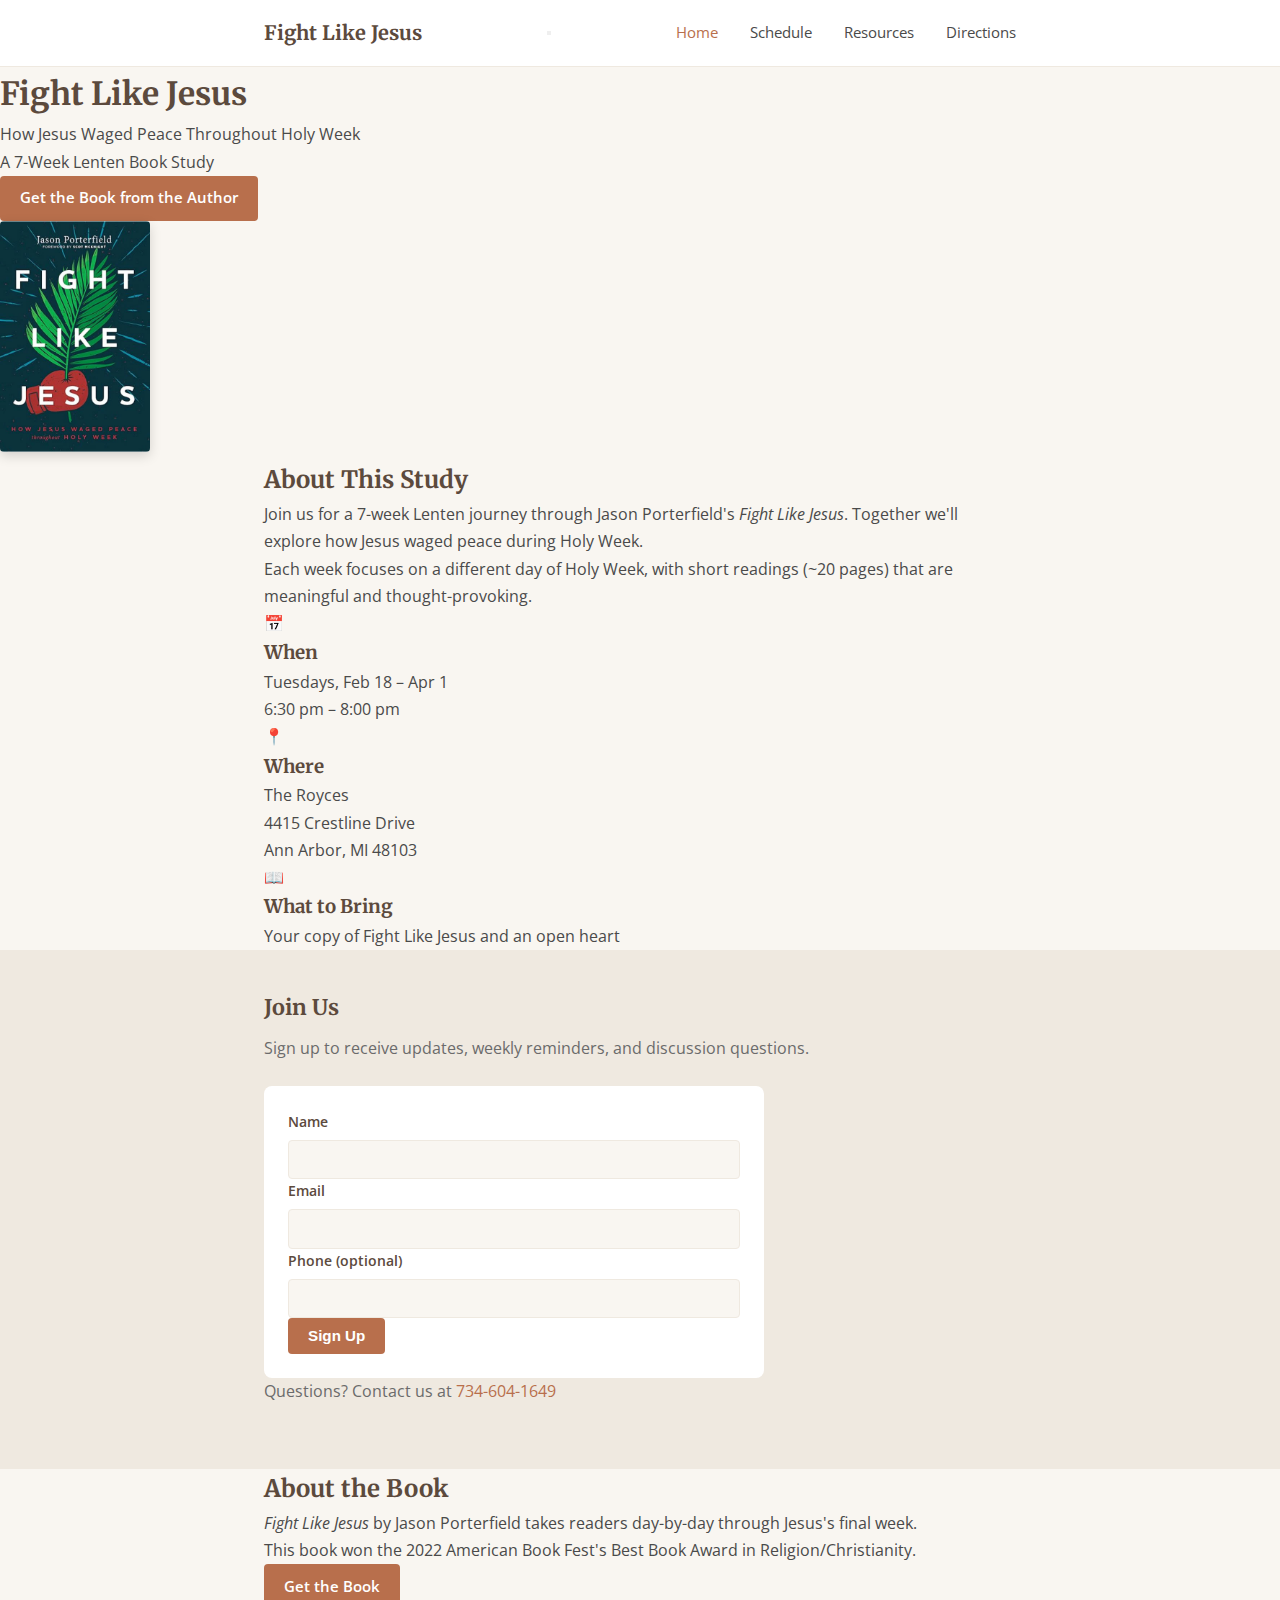
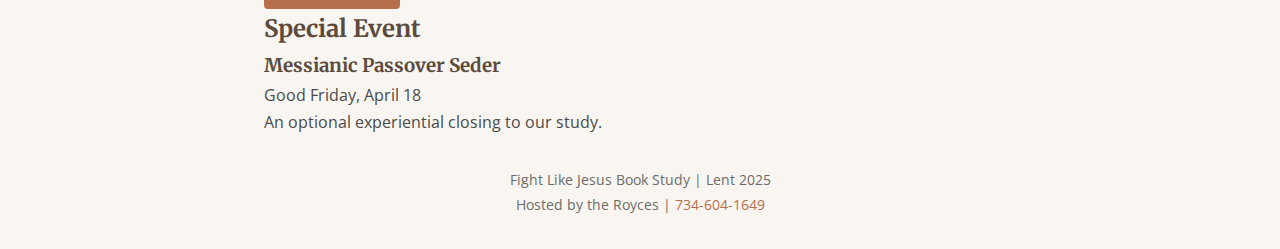
<file: index.html>
<!DOCTYPE html>
<html lang="en">
<head>
    <meta charset="UTF-8">
    <meta name="viewport" content="width=device-width, initial-scale=1.0">
    <title>Fight Like Jesus | Lenten Book Study</title>
    <link rel="stylesheet" href="styles.css">
    <link rel="preconnect" href="https://fonts.googleapis.com">
    <link rel="preconnect" href="https://fonts.gstatic.com" crossorigin>
    <link href="https://fonts.googleapis.com/css2?family=Merriweather:wght@400;700&family=Open+Sans:wght@400;600&display=swap" rel="stylesheet">
</head>
<body>
    <nav class="navbar">
        <div class="nav-container">
            <a href="index.html" class="nav-logo">Fight Like Jesus</a>
            <button class="nav-toggle" aria-label="Toggle navigation">
                <span></span>
                <span></span>
                <span></span>
            </button>
            <ul class="nav-menu">
                <li><a href="index.html" class="active">Home</a></li>
                <li><a href="schedule.html">Schedule</a></li>
                <li><a href="resources.html">Resources</a></li>
                <li><a href="directions.html">Directions</a></li>
            </ul>
        </div>
    </nav>

    <header class="hero">
        <div class="hero-content">
            <div class="hero-layout">
                <div class="hero-text">
                    <h1>Fight Like Jesus</h1>
                    <p class="subtitle">How Jesus Waged Peace Throughout Holy Week</p>
                    <p class="author">A 7-Week Lenten Book Study</p>
                    <a href="https://jasonporterfield.com/fight-like-jesus/" class="btn btn-hero" target="_blank">Get the Book from the Author</a>
                </div>
                <div class="hero-book">
                    <img src="book-cover.jpg" alt="Fight Like Jesus book cover" class="book-cover">
                </div>
            </div>
        </div>
    </header>

    <main>
        <section class="intro">
            <div class="container">
                <h2>About This Study</h2>
                <p>Join us for a 7-week Lenten journey through Jason Porterfield's <em>Fight Like Jesus</em>. Together we'll explore how Jesus waged peace during Holy Week.</p>
                <p>Each week focuses on a different day of Holy Week, with short readings (~20 pages) that are meaningful and thought-provoking.</p>

                <div class="highlights">
                    <div class="highlight-card">
                        <div class="highlight-icon">📅</div>
                        <h3>When</h3>
                        <p>Tuesdays, Feb 18 – Apr 1<br>6:30 pm – 8:00 pm</p>
                    </div>
                    <div class="highlight-card">
                        <div class="highlight-icon">📍</div>
                        <h3>Where</h3>
                        <p>The Royces<br>4415 Crestline Drive<br>Ann Arbor, MI 48103</p>
                    </div>
                    <div class="highlight-card">
                        <div class="highlight-icon">📖</div>
                        <h3>What to Bring</h3>
                        <p>Your copy of Fight Like Jesus and an open heart</p>
                    </div>
                </div>
            </div>
        </section>

        <section class="signup" id="signup">
            <div class="container">
                <h2>Join Us</h2>
                <p>Sign up to receive updates, weekly reminders, and discussion questions.</p>
                <form class="signup-form" action="https://formspree.io/f/mykwkekw" method="POST">
                    <div class="form-group">
                        <label for="name">Name</label>
                        <input type="text" id="name" name="name" required>
                    </div>
                    <div class="form-group">
                        <label for="email">Email</label>
                        <input type="email" id="email" name="email" required>
                    </div>
                    <div class="form-group">
                        <label for="phone">Phone (optional)</label>
                        <input type="tel" id="phone" name="phone">
                    </div>
                    <button type="submit" class="btn btn-primary">Sign Up</button>
                </form>
                <p class="form-note">Questions? Contact us at <a href="tel:+17346041649">734-604-1649</a></p>
            </div>
        </section>

        <section class="book-info">
            <div class="container">
                <h2>About the Book</h2>
                <div class="book-content">
                    <div class="book-description">
                        <p><em>Fight Like Jesus</em> by Jason Porterfield takes readers day-by-day through Jesus's final week.</p>
                        <p>This book won the 2022 American Book Fest's Best Book Award in Religion/Christianity.</p>
                        <a href="https://jasonporterfield.com/fight-like-jesus/" class="btn btn-secondary" target="_blank">Get the Book</a>
                    </div>
                </div>
            </div>
        </section>

        <section class="cta">
            <div class="container">
                <h2>Special Event</h2>
                <div class="event-card">
                    <h3>Messianic Passover Seder</h3>
                    <p class="event-date">Good Friday, April 18</p>
                    <p>An optional experiential closing to our study.</p>
                </div>
            </div>
        </section>
    </main>

    <footer>
        <div class="container">
            <p>Fight Like Jesus Book Study | Lent 2025</p>
            <p>Hosted by the Royces | <a href="tel:+17346041649">734-604-1649</a></p>
        </div>
    </footer>

    <script src="script.js"></script>
</body>
</html>
</file>
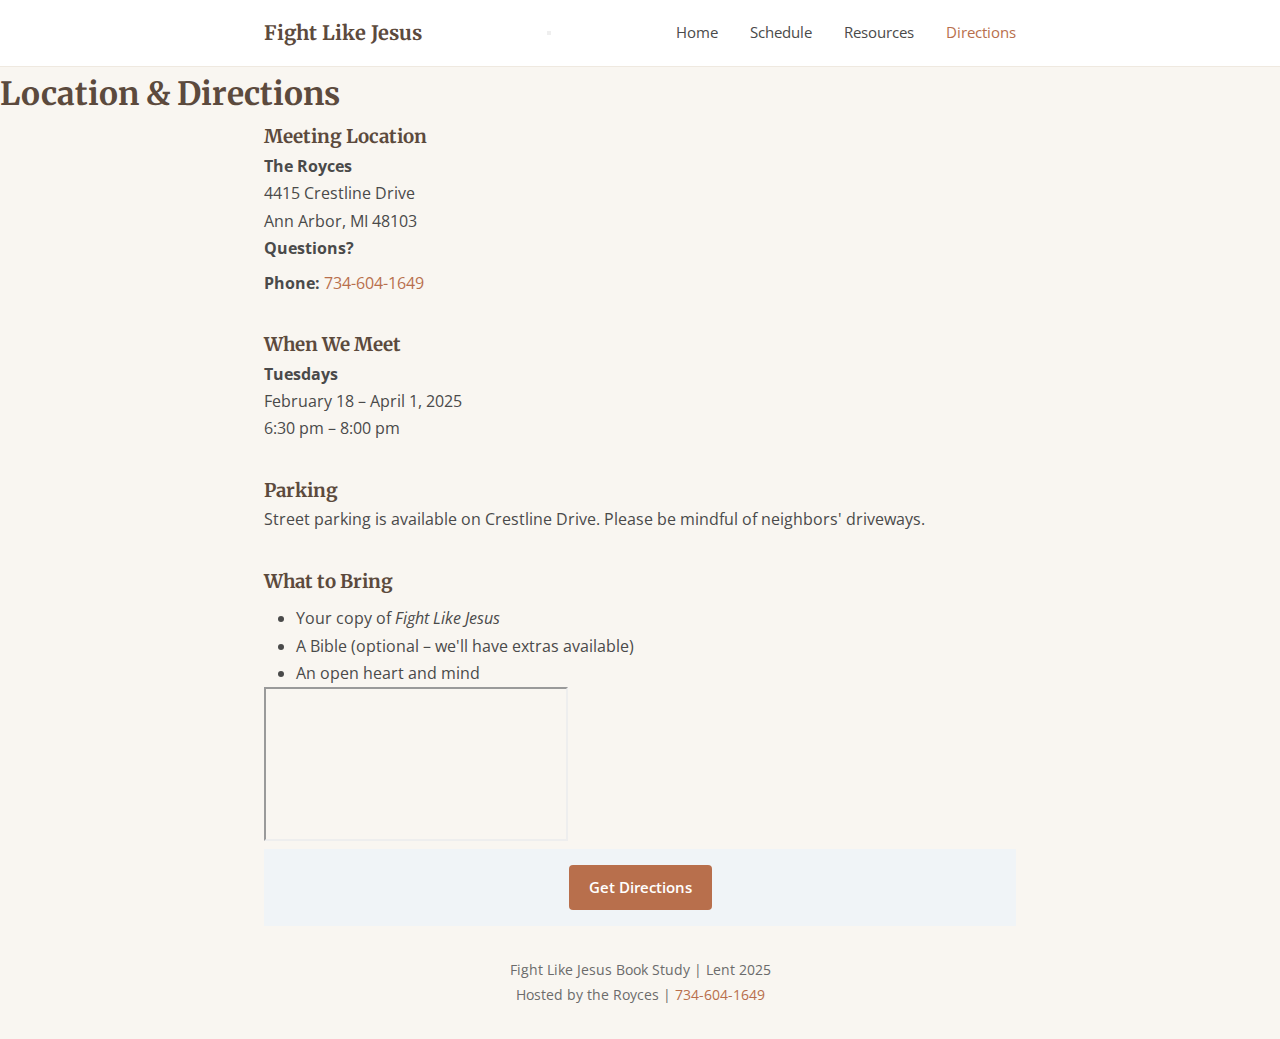
<file: directions.html>
<!DOCTYPE html>
<html lang="en">
<head>
    <meta charset="UTF-8">
    <meta name="viewport" content="width=device-width, initial-scale=1.0">
    <title>Directions | Fight Like Jesus</title>
    <link rel="stylesheet" href="styles.css">
    <link rel="preconnect" href="https://fonts.googleapis.com">
    <link rel="preconnect" href="https://fonts.gstatic.com" crossorigin>
    <link href="https://fonts.googleapis.com/css2?family=Merriweather:wght@400;700&family=Open+Sans:wght@400;600&display=swap" rel="stylesheet">
</head>
<body>
    <nav class="navbar">
        <div class="nav-container">
            <a href="index.html" class="nav-logo">Fight Like Jesus</a>
            <button class="nav-toggle" aria-label="Toggle navigation">
                <span></span>
                <span></span>
                <span></span>
            </button>
            <ul class="nav-menu">
                <li><a href="index.html">Home</a></li>
                <li><a href="schedule.html">Schedule</a></li>
                <li><a href="resources.html">Resources</a></li>
                <li><a href="directions.html" class="active">Directions</a></li>
            </ul>
        </div>
    </nav>

    <header class="page-header">
        <h1>Location & Directions</h1>
    </header>

    <main>
        <section>
            <div class="container">
                <div class="directions-content">
                    <div class="directions-info">
                        <h3>Meeting Location</h3>
                        <p class="address">
                            <strong>The Royces</strong><br>
                            4415 Crestline Drive<br>
                            Ann Arbor, MI 48103
                        </p>

                        <div class="contact-info">
                            <h4 style="margin-bottom: 0.5rem;">Questions?</h4>
                            <p style="margin-bottom: 0.5rem;">
                                <strong>Phone:</strong> <a href="tel:+17346041649">734-604-1649</a>
                            </p>
                        </div>

                        <h3 style="margin-top: 2rem;">When We Meet</h3>
                        <p>
                            <strong>Tuesdays</strong><br>
                            February 18 – April 1, 2025<br>
                            6:30 pm – 8:00 pm
                        </p>

                        <h3 style="margin-top: 2rem;">Parking</h3>
                        <p>
                            Street parking is available on Crestline Drive. Please be mindful of neighbors' driveways.
                        </p>

                        <h3 style="margin-top: 2rem;">What to Bring</h3>
                        <ul style="list-style: disc; padding-left: 2rem; margin-top: 0.5rem;">
                            <li>Your copy of <em>Fight Like Jesus</em></li>
                            <li>A Bible (optional – we'll have extras available)</li>
                            <li>An open heart and mind</li>
                        </ul>
                    </div>

                    <div class="map-container">
                        <iframe
                            src="https://www.google.com/maps/embed?pb=!1m18!1m12!1m3!1d2951.8347832984813!2d-83.78684312346166!3d42.28647687119735!2m3!1f0!2f0!3f0!3m2!1i1024!2i768!4f13.1!3m3!1m2!1s0x883cae7a5d6a5555%3A0x0!2s4415%20Crestline%20Dr%2C%20Ann%20Arbor%2C%20MI%2048103!5e0!3m2!1sen!2sus!4v1705000000000!5m2!1sen!2sus"
                            allowfullscreen=""
                            loading="lazy"
                            referrerpolicy="no-referrer-when-downgrade">
                        </iframe>
                        <div style="padding: 1rem; background: #f0f4f7; text-align: center;">
                            <a href="https://www.google.com/maps/dir//4415+Crestline+Dr,+Ann+Arbor,+MI+48103"
                               target="_blank"
                               class="btn btn-primary"
                               style="display: inline-block; width: auto;">
                                Get Directions
                            </a>
                        </div>
                    </div>
                </div>
            </div>
        </section>
    </main>

    <footer>
        <div class="container">
            <p>Fight Like Jesus Book Study | Lent 2025</p>
            <p>Hosted by the Royces | <a href="tel:+17346041649">734-604-1649</a></p>
        </div>
    </footer>

    <script src="script.js"></script>
</body>
</html>
</file>
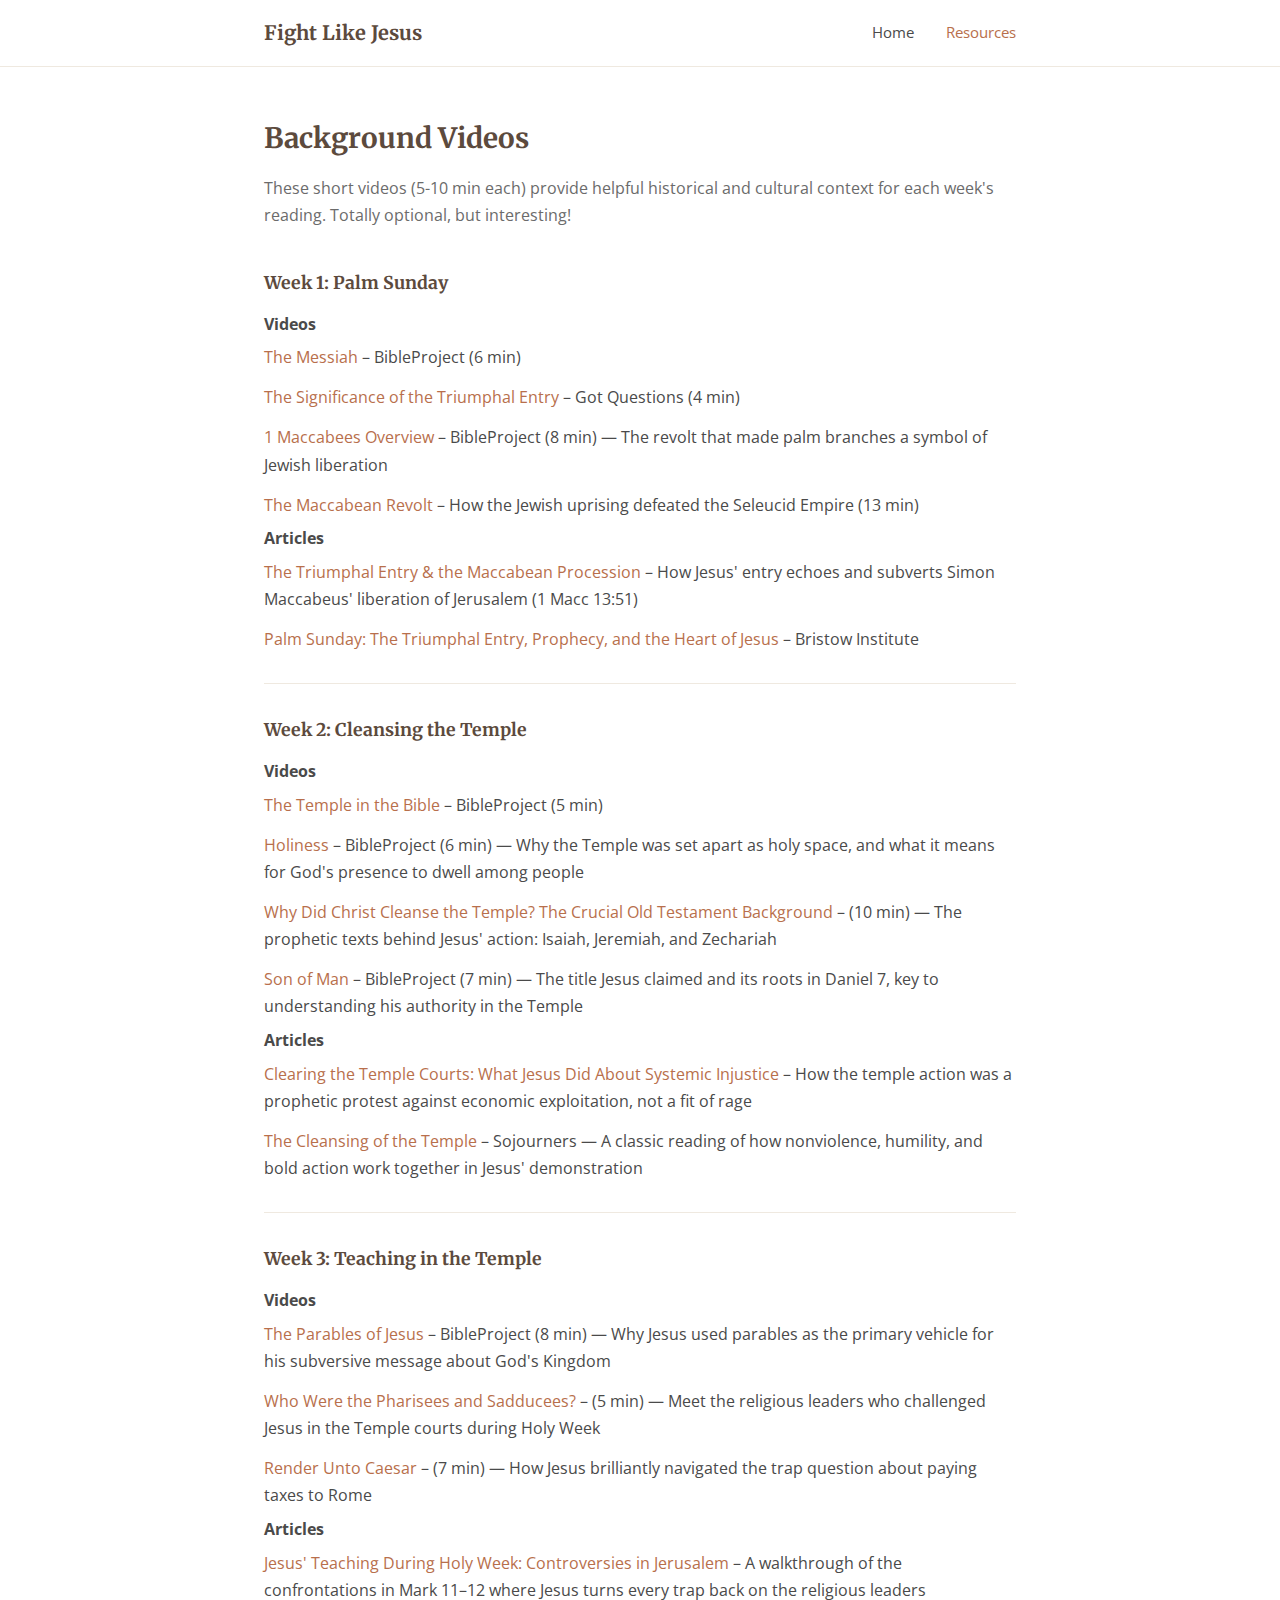
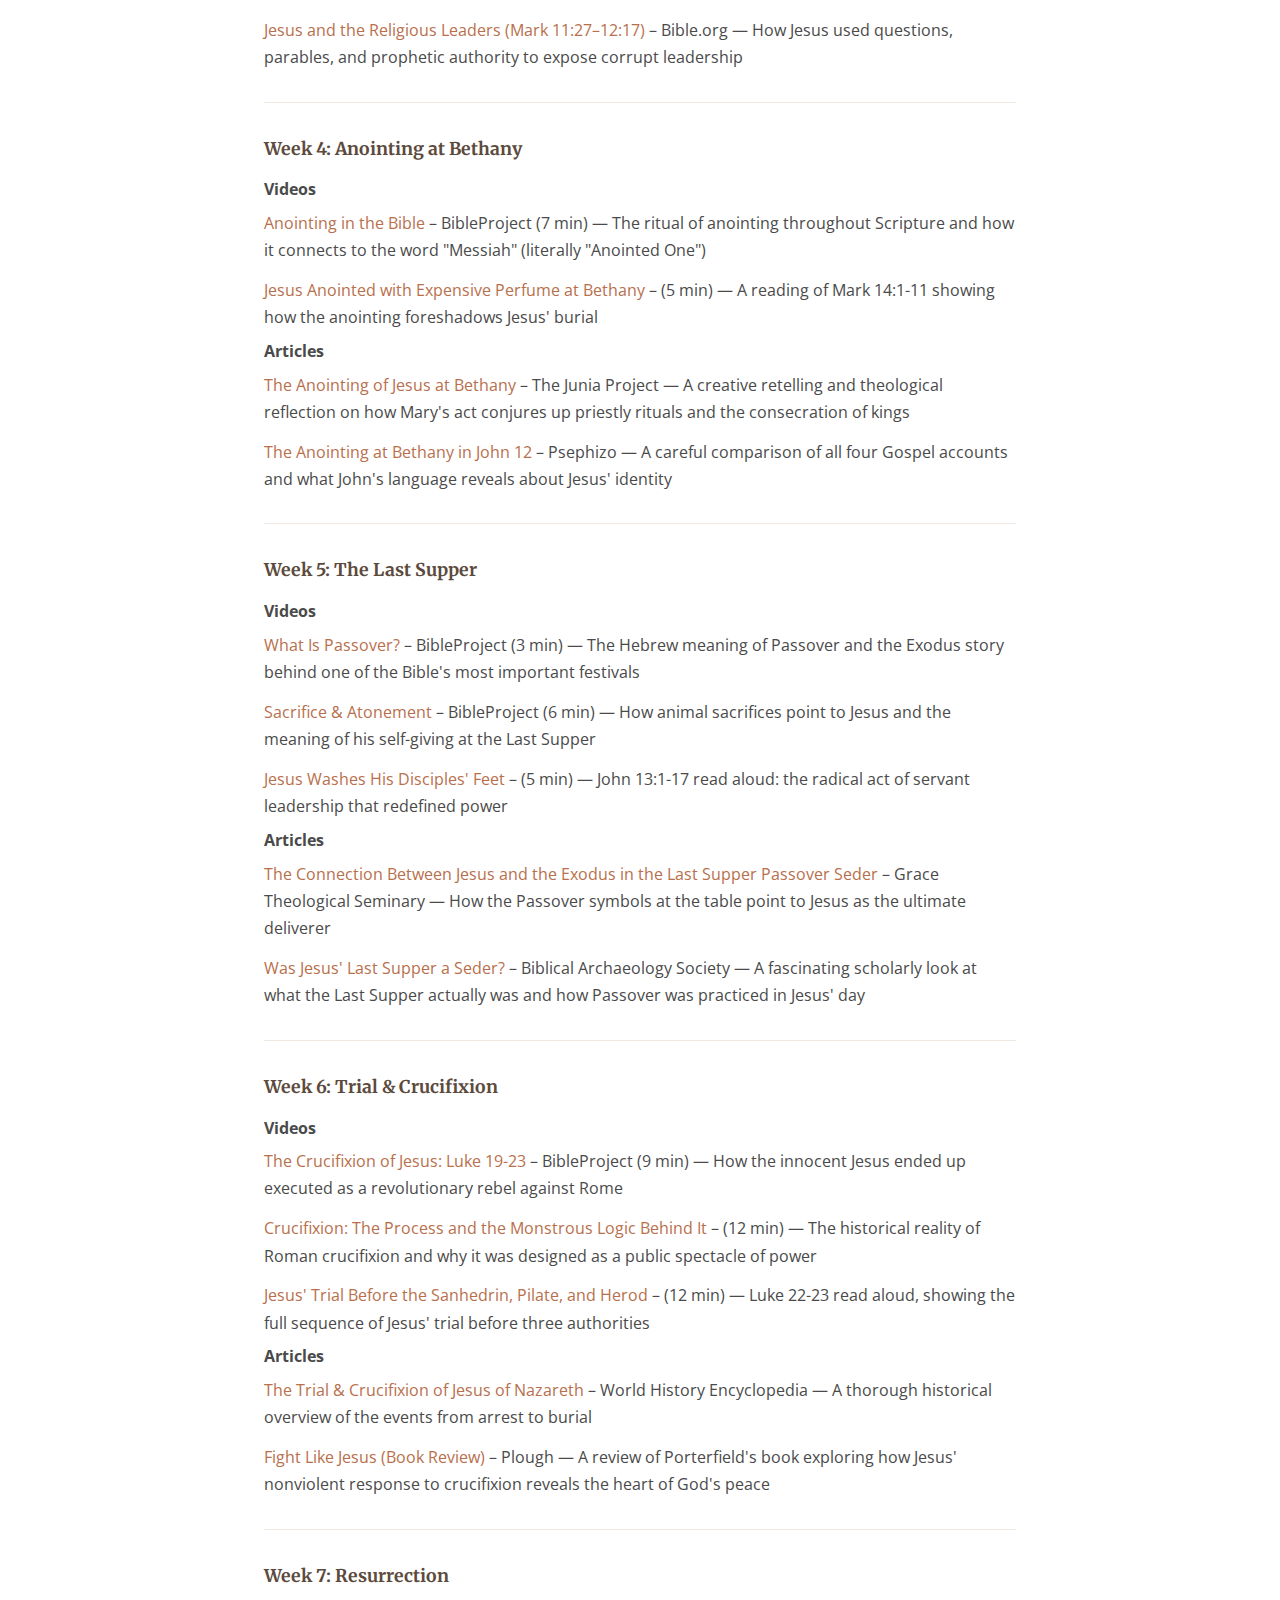
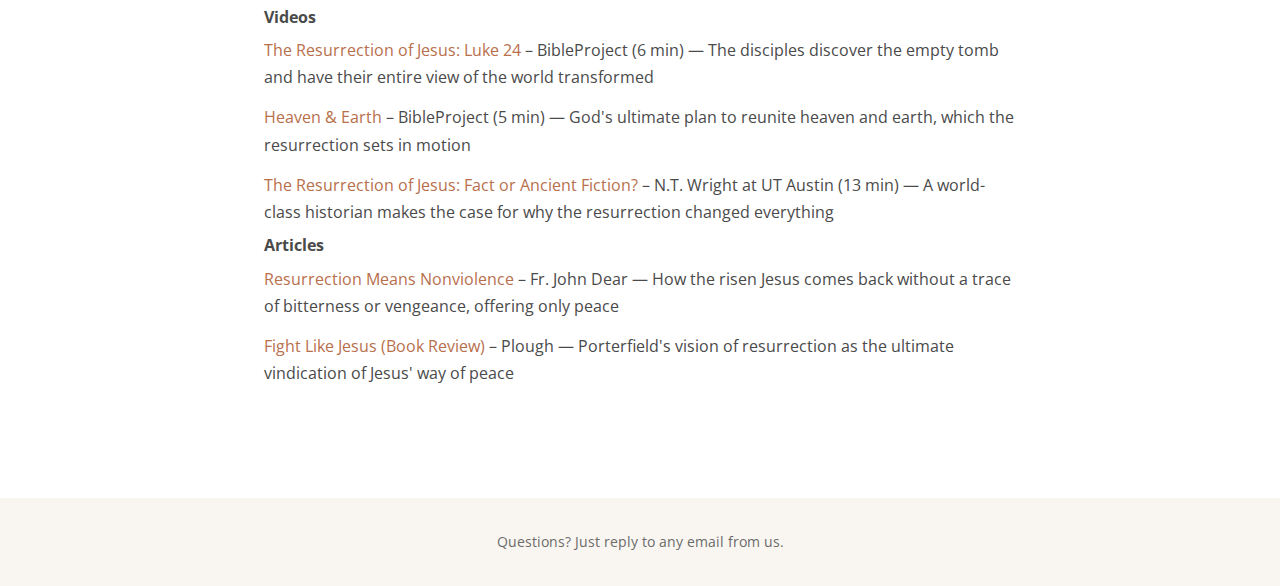
<file: resources.html>
<!DOCTYPE html>
<html lang="en">
<head>
    <meta charset="UTF-8">
    <meta name="viewport" content="width=device-width, initial-scale=1.0">
    <title>Resources | Fight Like Jesus</title>
    <link rel="icon" type="image/png" href="favicon.png">
    <link rel="stylesheet" href="styles.css">
    <link rel="preconnect" href="https://fonts.googleapis.com">
    <link rel="preconnect" href="https://fonts.gstatic.com" crossorigin>
    <link href="https://fonts.googleapis.com/css2?family=Merriweather:wght@400;700&family=Open+Sans:wght@400;600&display=swap" rel="stylesheet">
</head>
<body>
    <nav class="navbar">
        <div class="nav-container">
            <a href="index.html" class="nav-logo">Fight Like Jesus</a>
            <ul class="nav-menu">
                <li><a href="index.html">Home</a></li>
                <li><a href="resources.html" class="active">Resources</a></li>
            </ul>
        </div>
    </nav>

    <main>
        <section class="resources">
            <div class="container">
                <h1>Background Videos</h1>
                <p class="resources-intro">These short videos (5-10 min each) provide helpful historical and cultural context for each week's reading. Totally optional, but interesting!</p>

                <div class="week-resources">
                    <h3>Week 1: Palm Sunday</h3>
                    <p><strong>Videos</strong></p>
                    <ul>
                        <li><a href="https://www.youtube.com/watch?v=3dEh25pduQ8" target="_blank">The Messiah</a> – BibleProject (6 min)</li>
                        <li><a href="https://www.youtube.com/watch?v=RSY0YN5aQwE" target="_blank">The Significance of the Triumphal Entry</a> – Got Questions (4 min)</li>
                        <li><a href="https://bibleproject.com/videos/1-maccabees/" target="_blank">1 Maccabees Overview</a> – BibleProject (8 min) — The revolt that made palm branches a symbol of Jewish liberation</li>
                        <li><a href="https://www.youtube.com/watch?v=KwQ7jFRsisY" target="_blank">The Maccabean Revolt</a> – How the Jewish uprising defeated the Seleucid Empire (13 min)</li>
                    </ul>
                    <p><strong>Articles</strong></p>
                    <ul>
                        <li><a href="https://www.biblicalstudiescenter.org/interpretation/triumphal-maccabee.htm" target="_blank">The Triumphal Entry &amp; the Maccabean Procession</a> – How Jesus' entry echoes and subverts Simon Maccabeus' liberation of Jerusalem (1 Macc 13:51)</li>
                        <li><a href="https://www.bristowinstitute.org/blog/the-final-week-of-jesus-part-3-palm-sunday-sunday-march-29-ad-33" target="_blank">Palm Sunday: The Triumphal Entry, Prophecy, and the Heart of Jesus</a> – Bristow Institute</li>
                    </ul>
                </div>

                <div class="week-resources">
                    <h3>Week 2: Cleansing the Temple</h3>
                    <p><strong>Videos</strong></p>
                    <ul>
                        <li><a href="https://www.youtube.com/watch?v=wTnq6I3vUbU" target="_blank">The Temple in the Bible</a> – BibleProject (5 min)</li>
                        <li><a href="https://www.youtube.com/watch?v=l9vn5UvsHvM" target="_blank">Holiness</a> – BibleProject (6 min) — Why the Temple was set apart as holy space, and what it means for God's presence to dwell among people</li>
                        <li><a href="https://www.youtube.com/watch?v=DoBp5db7ryM" target="_blank">Why Did Christ Cleanse the Temple? The Crucial Old Testament Background</a> – (10 min) — The prophetic texts behind Jesus' action: Isaiah, Jeremiah, and Zechariah</li>
                        <li><a href="https://www.youtube.com/watch?v=z6cWEcqxhlI" target="_blank">Son of Man</a> – BibleProject (7 min) — The title Jesus claimed and its roots in Daniel 7, key to understanding his authority in the Temple</li>
                    </ul>
                    <p><strong>Articles</strong></p>
                    <ul>
                        <li><a href="https://www.coreyfarr.com/post/clearing-the-temple-courts-what-jesus-did-about-systemic-injustice" target="_blank">Clearing the Temple Courts: What Jesus Did About Systemic Injustice</a> – How the temple action was a prophetic protest against economic exploitation, not a fit of rage</li>
                        <li><a href="https://sojo.net/magazine/october-1980/cleansing-temple" target="_blank">The Cleansing of the Temple</a> – Sojourners — A classic reading of how nonviolence, humility, and bold action work together in Jesus' demonstration</li>
                    </ul>
                </div>

                <div class="week-resources">
                    <h3>Week 3: Teaching in the Temple</h3>
                    <p><strong>Videos</strong></p>
                    <ul>
                        <li><a href="https://www.youtube.com/watch?v=XX-aAg4_U2Q" target="_blank">The Parables of Jesus</a> – BibleProject (8 min) — Why Jesus used parables as the primary vehicle for his subversive message about God's Kingdom</li>
                        <li><a href="https://www.youtube.com/watch?v=5dhVNg-GmNU" target="_blank">Who Were the Pharisees and Sadducees?</a> – (5 min) — Meet the religious leaders who challenged Jesus in the Temple courts during Holy Week</li>
                        <li><a href="https://www.youtube.com/watch?v=6QODOT3MuIA" target="_blank">Render Unto Caesar</a> – (7 min) — How Jesus brilliantly navigated the trap question about paying taxes to Rome</li>
                    </ul>
                    <p><strong>Articles</strong></p>
                    <ul>
                        <li><a href="https://wearefaith.org/blog/jesuss-teaching-during-holy-week-part-1-controversies-in-jerusalem/" target="_blank">Jesus' Teaching During Holy Week: Controversies in Jerusalem</a> – A walkthrough of the confrontations in Mark 11–12 where Jesus turns every trap back on the religious leaders</li>
                        <li><a href="https://bible.org/article/jesus-and-religious-leaders-mark-1127-1217" target="_blank">Jesus and the Religious Leaders (Mark 11:27–12:17)</a> – Bible.org — How Jesus used questions, parables, and prophetic authority to expose corrupt leadership</li>
                    </ul>
                </div>

                <div class="week-resources">
                    <h3>Week 4: Anointing at Bethany</h3>
                    <p><strong>Videos</strong></p>
                    <ul>
                        <li><a href="https://www.youtube.com/watch?v=-uPNMO-YA5E" target="_blank">Anointing in the Bible</a> – BibleProject (7 min) — The ritual of anointing throughout Scripture and how it connects to the word "Messiah" (literally "Anointed One")</li>
                        <li><a href="https://www.youtube.com/watch?v=COy_d0_z_uA" target="_blank">Jesus Anointed with Expensive Perfume at Bethany</a> – (5 min) — A reading of Mark 14:1-11 showing how the anointing foreshadows Jesus' burial</li>
                    </ul>
                    <p><strong>Articles</strong></p>
                    <ul>
                        <li><a href="https://juniaproject.com/anointing-jesus-bethany/" target="_blank">The Anointing of Jesus at Bethany</a> – The Junia Project — A creative retelling and theological reflection on how Mary's act conjures up priestly rituals and the consecration of kings</li>
                        <li><a href="https://www.psephizo.com/biblical-studies/the-anointing-in-bethany-in-john-12/" target="_blank">The Anointing at Bethany in John 12</a> – Psephizo — A careful comparison of all four Gospel accounts and what John's language reveals about Jesus' identity</li>
                    </ul>
                </div>

                <div class="week-resources">
                    <h3>Week 5: The Last Supper</h3>
                    <p><strong>Videos</strong></p>
                    <ul>
                        <li><a href="https://bibleproject.com/videos/what-is-passover/" target="_blank">What Is Passover?</a> – BibleProject (3 min) — The Hebrew meaning of Passover and the Exodus story behind one of the Bible's most important festivals</li>
                        <li><a href="https://www.youtube.com/watch?v=G_OlRWGLdnw" target="_blank">Sacrifice &amp; Atonement</a> – BibleProject (6 min) — How animal sacrifices point to Jesus and the meaning of his self-giving at the Last Supper</li>
                        <li><a href="https://www.youtube.com/watch?v=xIxwCbgz_uY" target="_blank">Jesus Washes His Disciples' Feet</a> – (5 min) — John 13:1-17 read aloud: the radical act of servant leadership that redefined power</li>
                    </ul>
                    <p><strong>Articles</strong></p>
                    <ul>
                        <li><a href="https://seminary.grace.edu/connection-between-jesus-and-exodus-in-the-last-supper-passover-seder/" target="_blank">The Connection Between Jesus and the Exodus in the Last Supper Passover Seder</a> – Grace Theological Seminary — How the Passover symbols at the table point to Jesus as the ultimate deliverer</li>
                        <li><a href="https://www.biblicalarchaeology.org/daily/people-cultures-in-the-bible/jesus-historical-jesus/was-jesus-last-supper-a-seder/" target="_blank">Was Jesus' Last Supper a Seder?</a> – Biblical Archaeology Society — A fascinating scholarly look at what the Last Supper actually was and how Passover was practiced in Jesus' day</li>
                    </ul>
                </div>

                <div class="week-resources">
                    <h3>Week 6: Trial &amp; Crucifixion</h3>
                    <p><strong>Videos</strong></p>
                    <ul>
                        <li><a href="https://www.youtube.com/watch?v=_unHmAf7INk" target="_blank">The Crucifixion of Jesus: Luke 19-23</a> – BibleProject (9 min) — How the innocent Jesus ended up executed as a revolutionary rebel against Rome</li>
                        <li><a href="https://www.youtube.com/watch?v=Emk21WbOFo0" target="_blank">Crucifixion: The Process and the Monstrous Logic Behind It</a> – (12 min) — The historical reality of Roman crucifixion and why it was designed as a public spectacle of power</li>
                        <li><a href="https://www.youtube.com/watch?v=W_tz8v0rWyU" target="_blank">Jesus' Trial Before the Sanhedrin, Pilate, and Herod</a> – (12 min) — Luke 22-23 read aloud, showing the full sequence of Jesus' trial before three authorities</li>
                    </ul>
                    <p><strong>Articles</strong></p>
                    <ul>
                        <li><a href="https://www.worldhistory.org/article/1570/the-trial--crucifixion-of-jesus-of-nazareth/" target="_blank">The Trial &amp; Crucifixion of Jesus of Nazareth</a> – World History Encyclopedia — A thorough historical overview of the events from arrest to burial</li>
                        <li><a href="https://www.plough.com/en/topics/faith/discipleship/fight-like-jesus" target="_blank">Fight Like Jesus (Book Review)</a> – Plough — A review of Porterfield's book exploring how Jesus' nonviolent response to crucifixion reveals the heart of God's peace</li>
                    </ul>
                </div>

                <div class="week-resources">
                    <h3>Week 7: Resurrection</h3>
                    <p><strong>Videos</strong></p>
                    <ul>
                        <li><a href="https://www.youtube.com/watch?v=Vb24Lk1Oh5M" target="_blank">The Resurrection of Jesus: Luke 24</a> – BibleProject (6 min) — The disciples discover the empty tomb and have their entire view of the world transformed</li>
                        <li><a href="https://www.youtube.com/watch?v=Zy2AQlK6C5k" target="_blank">Heaven &amp; Earth</a> – BibleProject (5 min) — God's ultimate plan to reunite heaven and earth, which the resurrection sets in motion</li>
                        <li><a href="https://www.youtube.com/watch?v=cz201Od_Xe4" target="_blank">The Resurrection of Jesus: Fact or Ancient Fiction?</a> – N.T. Wright at UT Austin (13 min) — A world-class historian makes the case for why the resurrection changed everything</li>
                    </ul>
                    <p><strong>Articles</strong></p>
                    <ul>
                        <li><a href="https://johndear.org/resurrection-means-nonviolence/" target="_blank">Resurrection Means Nonviolence</a> – Fr. John Dear — How the risen Jesus comes back without a trace of bitterness or vengeance, offering only peace</li>
                        <li><a href="https://www.plough.com/en/topics/faith/discipleship/fight-like-jesus" target="_blank">Fight Like Jesus (Book Review)</a> – Plough — Porterfield's vision of resurrection as the ultimate vindication of Jesus' way of peace</li>
                    </ul>
                </div>
            </div>
        </section>
    </main>

    <footer>
        <p>Questions? Just reply to any email from us.</p>
    </footer>

    <script src="script.js"></script>
</body>
</html>
</file>
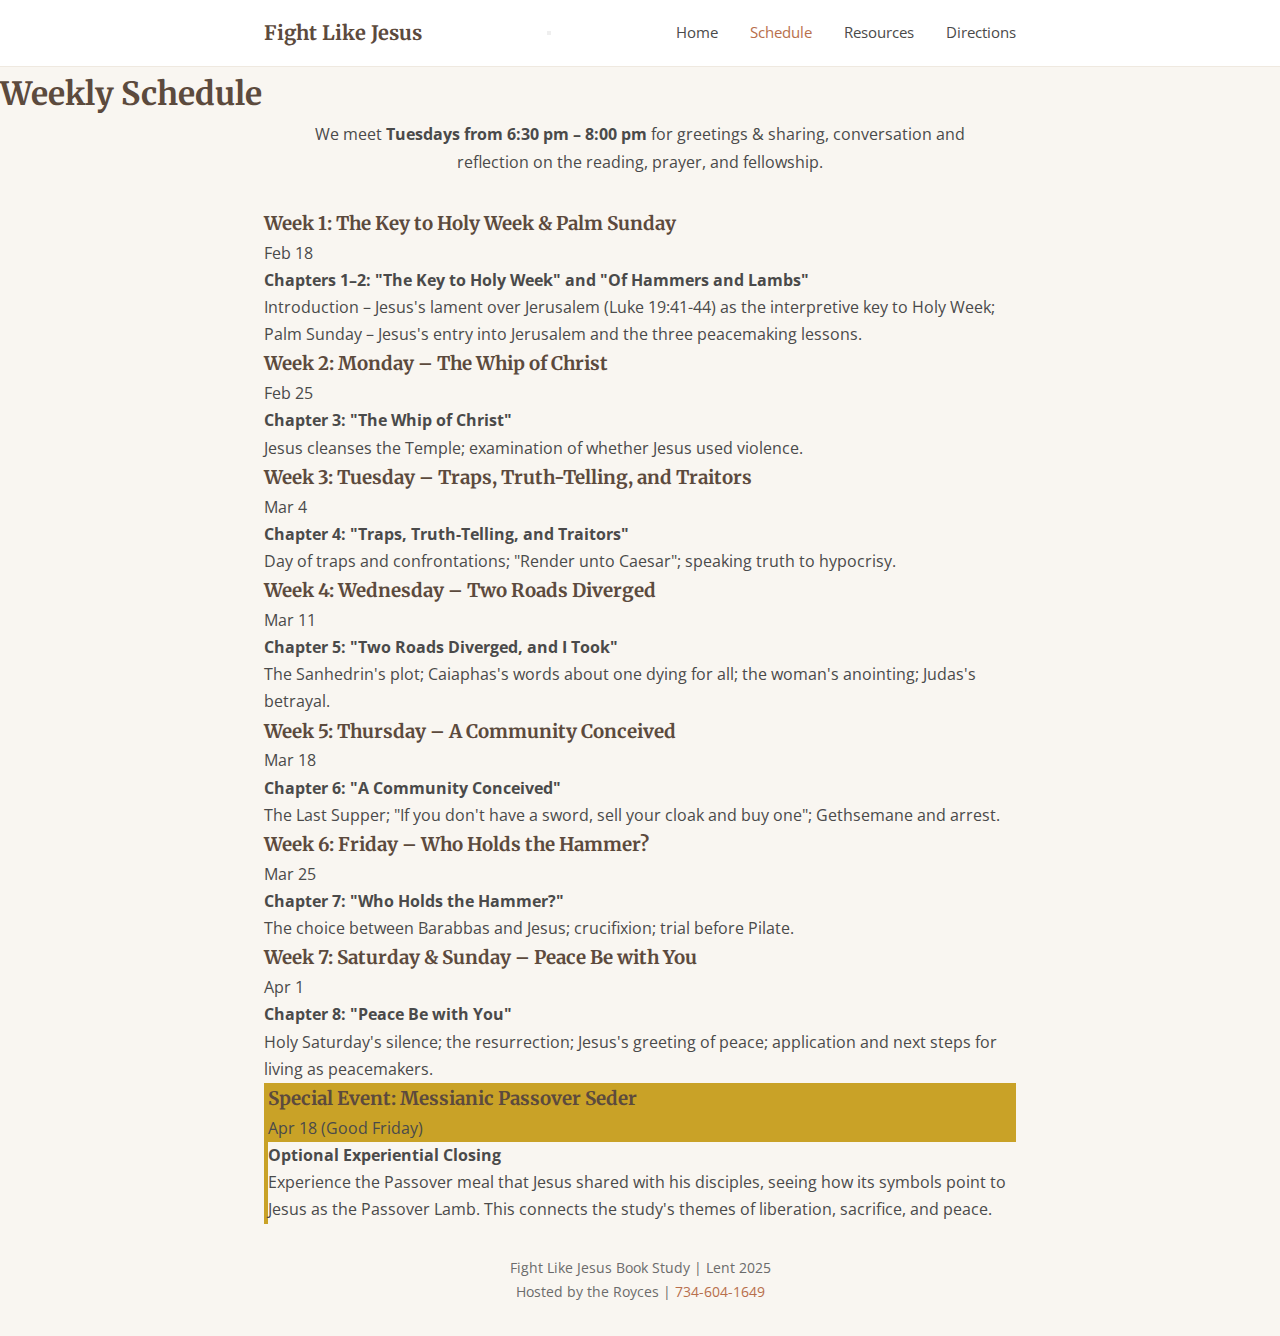
<file: schedule.html>
<!DOCTYPE html>
<html lang="en">
<head>
    <meta charset="UTF-8">
    <meta name="viewport" content="width=device-width, initial-scale=1.0">
    <title>Schedule | Fight Like Jesus</title>
    <link rel="stylesheet" href="styles.css">
    <link rel="preconnect" href="https://fonts.googleapis.com">
    <link rel="preconnect" href="https://fonts.gstatic.com" crossorigin>
    <link href="https://fonts.googleapis.com/css2?family=Merriweather:wght@400;700&family=Open+Sans:wght@400;600&display=swap" rel="stylesheet">
</head>
<body>
    <nav class="navbar">
        <div class="nav-container">
            <a href="index.html" class="nav-logo">Fight Like Jesus</a>
            <button class="nav-toggle" aria-label="Toggle navigation">
                <span></span>
                <span></span>
                <span></span>
            </button>
            <ul class="nav-menu">
                <li><a href="index.html">Home</a></li>
                <li><a href="schedule.html" class="active">Schedule</a></li>
                <li><a href="resources.html">Resources</a></li>
                <li><a href="directions.html">Directions</a></li>
            </ul>
        </div>
    </nav>

    <header class="page-header">
        <h1>Weekly Schedule</h1>
    </header>

    <main>
        <section>
            <div class="container">
                <p style="text-align: center; max-width: 700px; margin: 0 auto 2rem;">
                    We meet <strong>Tuesdays from 6:30 pm – 8:00 pm</strong> for greetings & sharing, conversation and reflection on the reading, prayer, and fellowship.
                </p>

                <div class="schedule-list">
                    <div class="week-card">
                        <div class="week-header">
                            <h3>Week 1: The Key to Holy Week & Palm Sunday</h3>
                            <span class="week-date">Feb 18</span>
                        </div>
                        <div class="week-content">
                            <h4>Chapters 1–2: "The Key to Holy Week" and "Of Hammers and Lambs"</h4>
                            <p>Introduction – Jesus's lament over Jerusalem (Luke 19:41-44) as the interpretive key to Holy Week; Palm Sunday – Jesus's entry into Jerusalem and the three peacemaking lessons.</p>
                        </div>
                    </div>

                    <div class="week-card">
                        <div class="week-header">
                            <h3>Week 2: Monday – The Whip of Christ</h3>
                            <span class="week-date">Feb 25</span>
                        </div>
                        <div class="week-content">
                            <h4>Chapter 3: "The Whip of Christ"</h4>
                            <p>Jesus cleanses the Temple; examination of whether Jesus used violence.</p>
                        </div>
                    </div>

                    <div class="week-card">
                        <div class="week-header">
                            <h3>Week 3: Tuesday – Traps, Truth-Telling, and Traitors</h3>
                            <span class="week-date">Mar 4</span>
                        </div>
                        <div class="week-content">
                            <h4>Chapter 4: "Traps, Truth-Telling, and Traitors"</h4>
                            <p>Day of traps and confrontations; "Render unto Caesar"; speaking truth to hypocrisy.</p>
                        </div>
                    </div>

                    <div class="week-card">
                        <div class="week-header">
                            <h3>Week 4: Wednesday – Two Roads Diverged</h3>
                            <span class="week-date">Mar 11</span>
                        </div>
                        <div class="week-content">
                            <h4>Chapter 5: "Two Roads Diverged, and I Took"</h4>
                            <p>The Sanhedrin's plot; Caiaphas's words about one dying for all; the woman's anointing; Judas's betrayal.</p>
                        </div>
                    </div>

                    <div class="week-card">
                        <div class="week-header">
                            <h3>Week 5: Thursday – A Community Conceived</h3>
                            <span class="week-date">Mar 18</span>
                        </div>
                        <div class="week-content">
                            <h4>Chapter 6: "A Community Conceived"</h4>
                            <p>The Last Supper; "If you don't have a sword, sell your cloak and buy one"; Gethsemane and arrest.</p>
                        </div>
                    </div>

                    <div class="week-card">
                        <div class="week-header">
                            <h3>Week 6: Friday – Who Holds the Hammer?</h3>
                            <span class="week-date">Mar 25</span>
                        </div>
                        <div class="week-content">
                            <h4>Chapter 7: "Who Holds the Hammer?"</h4>
                            <p>The choice between Barabbas and Jesus; crucifixion; trial before Pilate.</p>
                        </div>
                    </div>

                    <div class="week-card">
                        <div class="week-header">
                            <h3>Week 7: Saturday & Sunday – Peace Be with You</h3>
                            <span class="week-date">Apr 1</span>
                        </div>
                        <div class="week-content">
                            <h4>Chapter 8: "Peace Be with You"</h4>
                            <p>Holy Saturday's silence; the resurrection; Jesus's greeting of peace; application and next steps for living as peacemakers.</p>
                        </div>
                    </div>

                    <div class="week-card" style="border-left: 4px solid #c9a227;">
                        <div class="week-header" style="background: #c9a227;">
                            <h3>Special Event: Messianic Passover Seder</h3>
                            <span class="week-date">Apr 18 (Good Friday)</span>
                        </div>
                        <div class="week-content">
                            <h4>Optional Experiential Closing</h4>
                            <p>Experience the Passover meal that Jesus shared with his disciples, seeing how its symbols point to Jesus as the Passover Lamb. This connects the study's themes of liberation, sacrifice, and peace.</p>
                        </div>
                    </div>
                </div>
            </div>
        </section>
    </main>

    <footer>
        <div class="container">
            <p>Fight Like Jesus Book Study | Lent 2025</p>
            <p>Hosted by the Royces | <a href="tel:+17346041649">734-604-1649</a></p>
        </div>
    </footer>

    <script src="script.js"></script>
</body>
</html>
</file>
<file: styles.css>
/* Warm Earth Tone Color Palette */
:root {
    --brown: #5c4a3d;
    --brown-light: #7a6455;
    --cream: #f9f6f1;
    --cream-dark: #efe9e0;
    --sage: #6b7c5e;
    --terracotta: #b86f4c;
    --text: #4a4a4a;
    --text-light: #6b6b6b;
    --white: #ffffff;
    --font-heading: 'Merriweather', Georgia, serif;
    --font-body: 'Open Sans', Arial, sans-serif;
}

/* Reset and Base */
* {
    margin: 0;
    padding: 0;
    box-sizing: border-box;
}

html {
    scroll-behavior: smooth;
}

body {
    font-family: var(--font-body);
    color: var(--text);
    line-height: 1.7;
    background-color: var(--cream);
}

h1, h2, h3 {
    font-family: var(--font-heading);
    color: var(--brown);
    font-weight: 700;
}

a {
    color: var(--terracotta);
    text-decoration: none;
}

a:hover {
    text-decoration: underline;
}

.container {
    max-width: 800px;
    margin: 0 auto;
    padding: 0 1.5rem;
}

/* Navigation */
.navbar {
    background: var(--white);
    border-bottom: 1px solid var(--cream-dark);
    padding: 1rem 0;
}

.nav-container {
    max-width: 800px;
    margin: 0 auto;
    padding: 0 1.5rem;
    display: flex;
    justify-content: space-between;
    align-items: center;
}

.nav-logo {
    font-family: var(--font-heading);
    font-size: 1.25rem;
    font-weight: 700;
    color: var(--brown);
}

.nav-logo:hover {
    text-decoration: none;
}

.nav-menu {
    display: flex;
    list-style: none;
    gap: 2rem;
}

.nav-menu a {
    color: var(--text);
    font-size: 0.95rem;
}

.nav-menu a:hover,
.nav-menu a.active {
    color: var(--terracotta);
}

/* Welcome Section */
.welcome {
    padding: 3rem 0;
    background: var(--white);
}

.welcome-content {
    display: flex;
    gap: 2rem;
    align-items: flex-start;
}

.book-cover {
    width: 150px;
    height: auto;
    border-radius: 4px;
    box-shadow: 0 4px 12px rgba(0, 0, 0, 0.15);
    flex-shrink: 0;
}

.welcome-text h1 {
    font-size: 1.75rem;
    margin-bottom: 1rem;
}

.welcome-text .intro {
    font-size: 1.1rem;
    margin-bottom: 1rem;
}

.welcome-text p {
    margin-bottom: 1rem;
}

.btn {
    display: inline-block;
    background: var(--terracotta);
    color: var(--white);
    padding: 0.6rem 1.25rem;
    border-radius: 4px;
    font-size: 0.95rem;
    font-weight: 600;
    border: none;
    cursor: pointer;
    transition: background 0.2s ease;
}

.btn:hover {
    background: var(--brown);
    text-decoration: none;
}

/* Details Section */
.details {
    padding: 2.5rem 0;
    border-bottom: 1px solid var(--cream-dark);
}

.details h2 {
    font-size: 1.35rem;
    margin-bottom: 1.5rem;
}

.details-grid {
    display: grid;
    grid-template-columns: repeat(2, 1fr);
    gap: 1.5rem;
}

.detail-item strong {
    display: block;
    color: var(--brown);
    font-size: 0.85rem;
    text-transform: uppercase;
    letter-spacing: 0.5px;
    margin-bottom: 0.25rem;
}

.detail-item p {
    margin: 0;
}

/* Schedule Section */
.schedule {
    padding: 2.5rem 0;
    background: var(--white);
}

.schedule h2 {
    font-size: 1.35rem;
    margin-bottom: 1.25rem;
}

.reading-list {
    list-style: none;
}

.reading-list li {
    padding: 0.6rem 0;
    border-bottom: 1px solid var(--cream-dark);
}

.reading-list li:last-child {
    border-bottom: none;
}

.reading-list strong {
    color: var(--brown);
}

/* Signup Section */
.signup {
    padding: 2.5rem 0;
    background: var(--cream-dark);
}

.signup h2 {
    font-size: 1.35rem;
    margin-bottom: 0.5rem;
}

.signup > .container > p {
    margin-bottom: 1.5rem;
    color: var(--text-light);
}

.signup-form {
    background: var(--white);
    padding: 1.5rem;
    border-radius: 8px;
    max-width: 500px;
}

.form-row {
    display: flex;
    gap: 1rem;
    margin-bottom: 1rem;
}

.form-group {
    flex: 1;
}

.form-group label {
    display: block;
    font-size: 0.9rem;
    font-weight: 600;
    margin-bottom: 0.35rem;
    color: var(--brown);
}

.form-group input {
    width: 100%;
    padding: 0.6rem;
    border: 1px solid var(--cream-dark);
    border-radius: 4px;
    font-size: 1rem;
    background: var(--cream);
}

.form-group input:focus {
    outline: none;
    border-color: var(--terracotta);
    background: var(--white);
}

/* Footer */
footer {
    padding: 2rem 0;
    text-align: center;
    color: var(--text-light);
    font-size: 0.9rem;
}

/* Resources Page */
.resources {
    padding: 3rem 0;
    background: var(--white);
    min-height: calc(100vh - 150px);
}

.resources h1 {
    font-size: 1.75rem;
    margin-bottom: 0.75rem;
}

.resources-intro {
    color: var(--text-light);
    margin-bottom: 2.5rem;
}

.week-resources {
    margin-bottom: 2rem;
    padding-bottom: 1.5rem;
    border-bottom: 1px solid var(--cream-dark);
}

.week-resources:last-child {
    border-bottom: none;
}

.week-resources h3 {
    font-size: 1.1rem;
    margin-bottom: 0.75rem;
    color: var(--brown);
}

.week-resources ul {
    list-style: none;
    margin-left: 0;
}

.week-resources li {
    padding: 0.4rem 0;
}

.week-resources a {
    color: var(--terracotta);
}

.coming-soon {
    color: var(--text-light);
    font-style: italic;
    font-size: 0.95rem;
}

/* Responsive */
@media (max-width: 600px) {
    .welcome-content {
        flex-direction: column;
        align-items: center;
        text-align: center;
    }

    .book-cover {
        width: 120px;
    }

    .details-grid {
        grid-template-columns: 1fr;
        gap: 1rem;
    }

    .form-row {
        flex-direction: column;
        gap: 0;
    }

    .form-group {
        margin-bottom: 1rem;
    }
}
</file>
